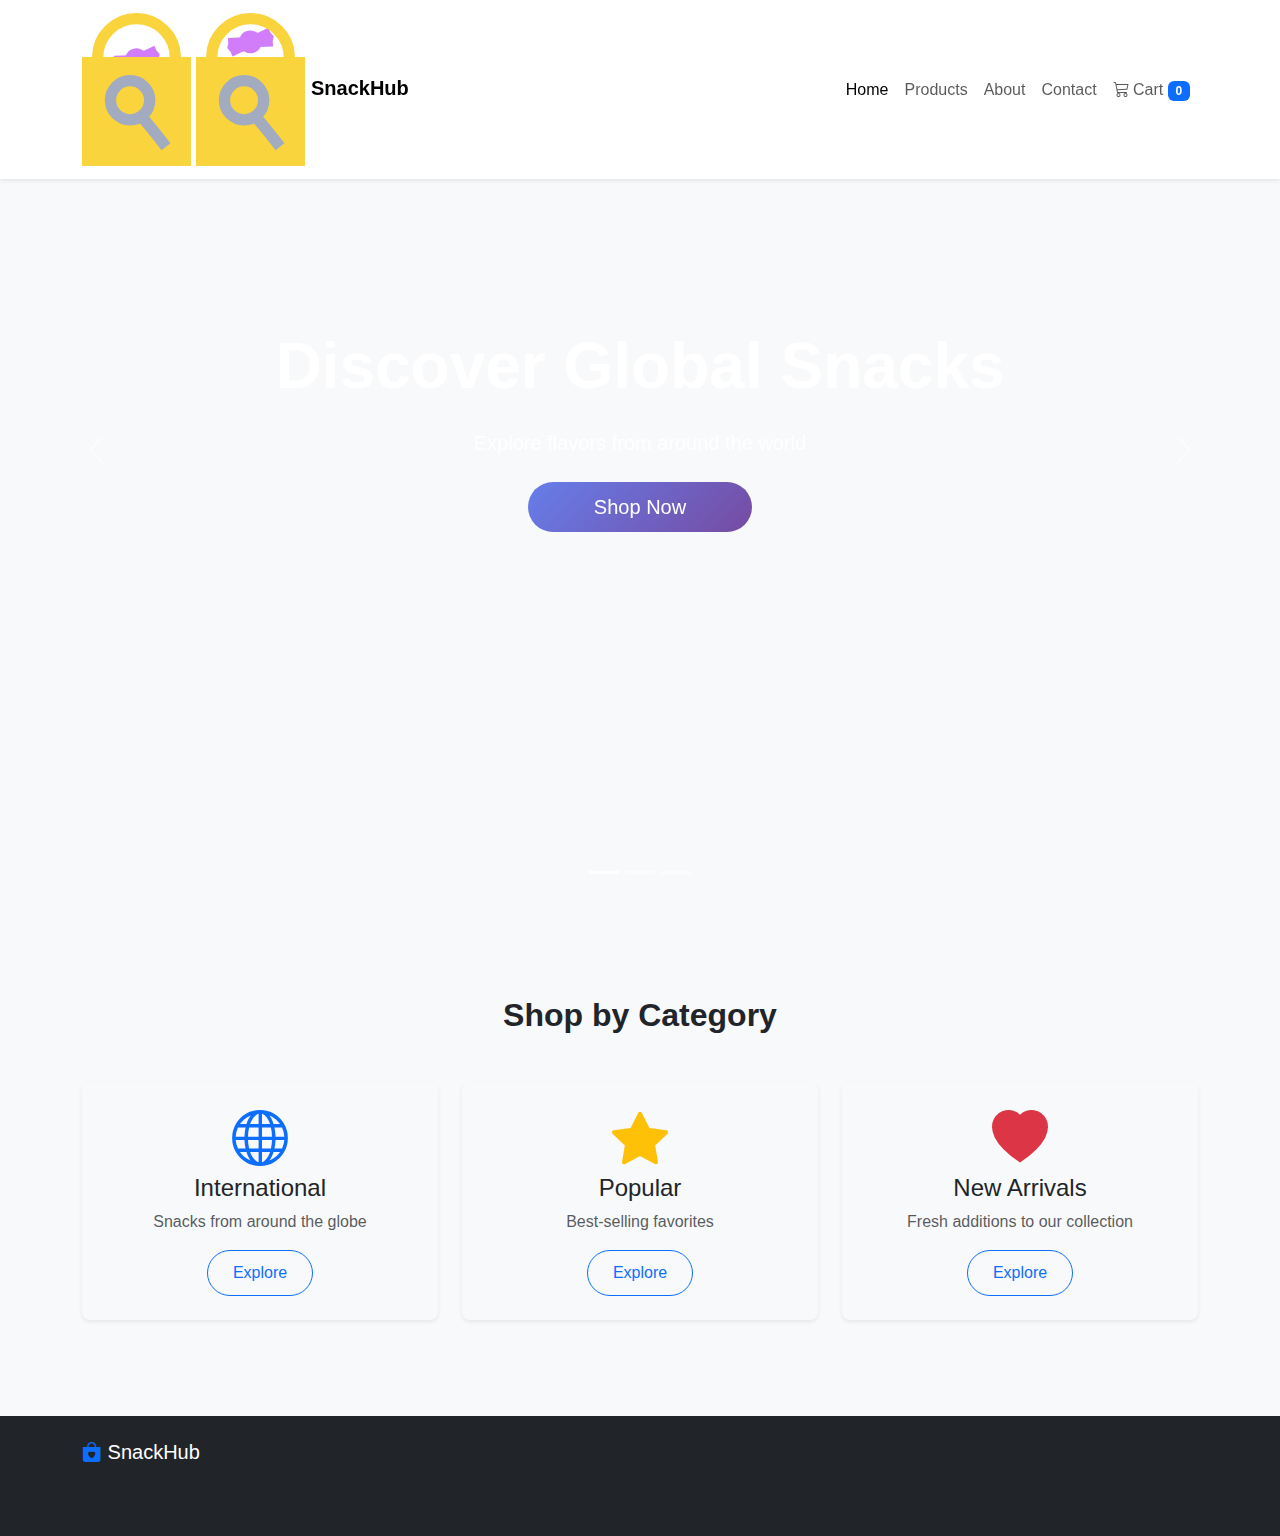
<file: html/index.html>
<!DOCTYPE html>
<html lang="en">
<head>
    <meta charset="UTF-8">
    <meta name="viewport" content="width=device-width, initial-scale=1.0">
    <title>SnackHub - Discover Your Favorite Snacks</title>
    
    <!-- Bootstrap 5.3.8 CSS -->
    <link href="https://cdn.jsdelivr.net/npm/bootstrap@5.3.8/dist/css/bootstrap.min.css" rel="stylesheet">
    <!-- Bootstrap Icons -->
    <link rel="stylesheet" href="https://cdn.jsdelivr.net/npm/bootstrap-icons@1.11.1/font/bootstrap-icons.css">
    <!-- Custom CSS -->
    <link rel="stylesheet" href="../css/styles.css">
</head>
<body>
    <!-- Navigation Bar -->
    <nav class="navbar navbar-expand-lg navbar-light bg-white fixed-top shadow-sm">
        <div class="container">
            <a class="navbar-brand fw-bold" href="index.html">
                <span class="logo-icon-container">
                    <img src="../images/logo still.svg" alt="SnackHub Logo" class="logo-icon">
                    <img src="../images/logo hover.svg" alt="SnackHub Logo" class="logo-icon-hover">
                </span>
                <span class="logo-text">SnackHub</span>
            </a>
            <button class="navbar-toggler" type="button" data-bs-toggle="collapse" data-bs-target="#navbarNav">
                <span class="navbar-toggler-icon"></span>
            </button>
            <div class="collapse navbar-collapse" id="navbarNav">
                <ul class="navbar-nav ms-auto">
                    <li class="nav-item">
                        <a class="nav-link active" href="index.html">Home</a>
                    </li>
                    <li class="nav-item">
                        <a class="nav-link" href="products.html">Products</a>
                    </li>
                    <li class="nav-item">
                        <a class="nav-link" href="about.html">About</a>
                    </li>
                    <li class="nav-item">
                        <a class="nav-link" href="contact.html">Contact</a>
                    </li>
                    <li class="nav-item">
                        <a class="nav-link" href="cart.html">
                            <i class="bi bi-cart3"></i> Cart <span class="badge bg-primary">0</span>
                        </a>
                    </li>
                </ul>
            </div>
        </div>
    </nav>

    <!-- Full-Screen Carousel -->
    <div id="heroCarousel" class="carousel slide carousel-fade" data-bs-ride="carousel" data-bs-interval="4000">
        <div class="carousel-indicators">
            <button type="button" data-bs-target="#heroCarousel" data-bs-slide-to="0" class="active"></button>
            <button type="button" data-bs-target="#heroCarousel" data-bs-slide-to="1"></button>
            <button type="button" data-bs-target="#heroCarousel" data-bs-slide-to="2"></button>
        </div>
        <div class="carousel-inner">
            <div class="carousel-item active">
                <div class="carousel-image carousel-image-1"></div>
                <div class="carousel-caption d-flex flex-column justify-content-center h-100">
                    <h1 class="display-3 fw-bold mb-4">Discover Global Snacks</h1>
                    <p class="lead mb-4">Explore flavors from around the world</p>
                    <a href="products.html" class="btn btn-primary btn-lg w-25 mx-auto">Shop Now</a>
                </div>
            </div>
            <div class="carousel-item">
                <div class="carousel-image carousel-image-2"></div>
                <div class="carousel-caption d-flex flex-column justify-content-center h-100">
                    <h1 class="display-3 fw-bold mb-4">Premium Quality</h1>
                    <p class="lead mb-4">Curated selection of the finest snacks</p>
                    <a href="products.html" class="btn btn-primary btn-lg w-25 mx-auto">Explore</a>
                </div>
            </div>
            <div class="carousel-item">
                <div class="carousel-image carousel-image-3"></div>
                <div class="carousel-caption d-flex flex-column justify-content-center h-100">
                    <h1 class="display-3 fw-bold mb-4">Your Snack Paradise</h1>
                    <p class="lead mb-4">Find your next favorite treat</p>
                    <a href="products.html" class="btn btn-primary btn-lg w-25 mx-auto">Browse</a>
                </div>
            </div>
        </div>
        <button class="carousel-control-prev" type="button" data-bs-target="#heroCarousel" data-bs-slide="prev">
            <span class="carousel-control-prev-icon"></span>
        </button>
        <button class="carousel-control-next" type="button" data-bs-target="#heroCarousel" data-bs-slide="next">
            <span class="carousel-control-next-icon"></span>
        </button>
    </div>

    <!-- Featured Categories Section -->
    <section class="py-5 mt-5">
        <div class="container">
            <h2 class="text-center mb-5 fw-bold">Shop by Category</h2>
            <div class="row g-4">
                <div class="col-md-4">
                    <div class="category-card text-center p-4 rounded-3 shadow-sm">
                        <i class="bi bi-globe display-4 text-primary mb-3"></i>
                        <h4>International</h4>
                        <p class="text-muted">Snacks from around the globe</p>
                        <a href="products.html?category=international" class="btn btn-outline-primary">Explore</a>
                    </div>
                </div>
                <div class="col-md-4">
                    <div class="category-card text-center p-4 rounded-3 shadow-sm">
                        <i class="bi bi-star-fill display-4 text-warning mb-3"></i>
                        <h4>Popular</h4>
                        <p class="text-muted">Best-selling favorites</p>
                        <a href="products.html?category=popular" class="btn btn-outline-primary">Explore</a>
                    </div>
                </div>
                <div class="col-md-4">
                    <div class="category-card text-center p-4 rounded-3 shadow-sm">
                        <i class="bi bi-heart-fill display-4 text-danger mb-3"></i>
                        <h4>New Arrivals</h4>
                        <p class="text-muted">Fresh additions to our collection</p>
                        <a href="products.html?category=new" class="btn btn-outline-primary">Explore</a>
                    </div>
                </div>
            </div>
        </div>
    </section>

    <!-- Footer -->
    <footer class="bg-dark text-white py-4 mt-5">
        <div class="container">
            <div class="row">
                <div class="col-md-6">
                    <h5><i class="bi bi-bag-heart-fill text-primary"></i> SnackHub</h5>
                    <p class="text-muted">Your one-stop shop for global snacks</p>
                </div>
                <div class="col-md-6 text-md-end">
                    <p class="text-muted mb-0">&copy; 2024 SnackHub. All rights reserved.</p>
                </div>
            </div>
        </div>
    </footer>

    <!-- Bootstrap 5.3.8 JS -->
    <script src="https://cdn.jsdelivr.net/npm/bootstrap@5.3.8/dist/js/bootstrap.bundle.min.js"></script>
    <script src="../js/script.js"></script>
</body>
</html>
</file>
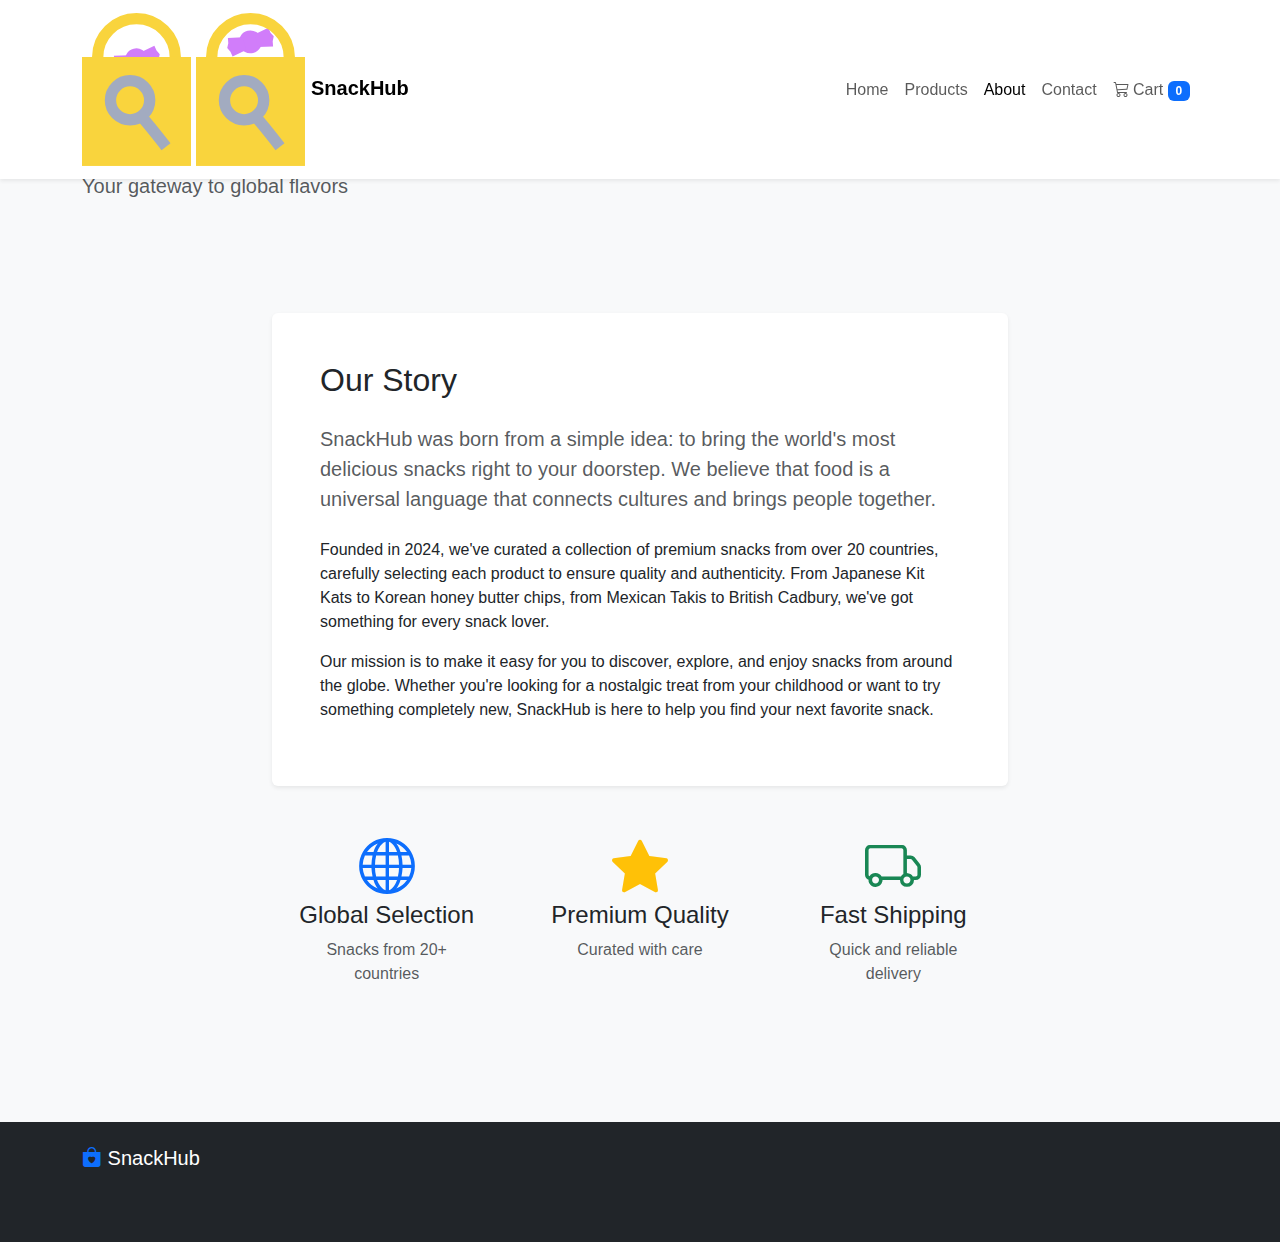
<file: html/about.html>
<!DOCTYPE html>
<html lang="en">
<head>
    <meta charset="UTF-8">
    <meta name="viewport" content="width=device-width, initial-scale=1.0">
    <title>About - SnackHub</title>
    
    <!-- Bootstrap 5.3.8 CSS -->
    <link href="https://cdn.jsdelivr.net/npm/bootstrap@5.3.8/dist/css/bootstrap.min.css" rel="stylesheet">
    <!-- Bootstrap Icons -->
    <link rel="stylesheet" href="https://cdn.jsdelivr.net/npm/bootstrap-icons@1.11.1/font/bootstrap-icons.css">
    <!-- Custom CSS -->
    <link rel="stylesheet" href="../css/styles.css">
</head>
<body>
    <!-- Navigation Bar -->
    <nav class="navbar navbar-expand-lg navbar-light bg-white fixed-top shadow-sm">
        <div class="container">
            <a class="navbar-brand fw-bold" href="index.html">
                <span class="logo-icon-container">
                    <img src="../images/logo still.svg" alt="SnackHub Logo" class="logo-icon">
                    <img src="../images/logo hover.svg" alt="SnackHub Logo" class="logo-icon-hover">
                </span>
                <span class="logo-text">SnackHub</span>
            </a>
            <button class="navbar-toggler" type="button" data-bs-toggle="collapse" data-bs-target="#navbarNav">
                <span class="navbar-toggler-icon"></span>
            </button>
            <div class="collapse navbar-collapse" id="navbarNav">
                <ul class="navbar-nav ms-auto">
                    <li class="nav-item">
                        <a class="nav-link" href="index.html">Home</a>
                    </li>
                    <li class="nav-item">
                        <a class="nav-link" href="products.html">Products</a>
                    </li>
                    <li class="nav-item">
                        <a class="nav-link active" href="about.html">About</a>
                    </li>
                    <li class="nav-item">
                        <a class="nav-link" href="contact.html">Contact</a>
                    </li>
                    <li class="nav-item">
                        <a class="nav-link" href="cart.html">
                            <i class="bi bi-cart3"></i> Cart <span class="badge bg-primary">0</span>
                        </a>
                    </li>
                </ul>
            </div>
        </div>
    </nav>

    <!-- Page Header -->
    <div class="page-header bg-light py-5 mt-5">
        <div class="container">
            <h1 class="display-4 fw-bold">About SnackHub</h1>
            <p class="lead text-muted">Your gateway to global flavors</p>
        </div>
    </div>

    <!-- Main Content -->
    <div class="container my-5">
        <div class="row">
            <div class="col-lg-8 mx-auto">
                <div class="card shadow-sm border-0 mb-4">
                    <div class="card-body p-5">
                        <h2 class="mb-4">Our Story</h2>
                        <p class="lead text-muted mb-4">
                            SnackHub was born from a simple idea: to bring the world's most delicious snacks 
                            right to your doorstep. We believe that food is a universal language that connects 
                            cultures and brings people together.
                        </p>
                        <p>
                            Founded in 2024, we've curated a collection of premium snacks from over 20 countries, 
                            carefully selecting each product to ensure quality and authenticity. From Japanese 
                            Kit Kats to Korean honey butter chips, from Mexican Takis to British Cadbury, 
                            we've got something for every snack lover.
                        </p>
                        <p>
                            Our mission is to make it easy for you to discover, explore, and enjoy snacks from 
                            around the globe. Whether you're looking for a nostalgic treat from your childhood 
                            or want to try something completely new, SnackHub is here to help you find your 
                            next favorite snack.
                        </p>
                    </div>
                </div>

                <div class="row g-4 mb-5">
                    <div class="col-md-4">
                        <div class="text-center p-4">
                            <i class="bi bi-globe display-4 text-primary mb-3"></i>
                            <h4>Global Selection</h4>
                            <p class="text-muted">Snacks from 20+ countries</p>
                        </div>
                    </div>
                    <div class="col-md-4">
                        <div class="text-center p-4">
                            <i class="bi bi-star-fill display-4 text-warning mb-3"></i>
                            <h4>Premium Quality</h4>
                            <p class="text-muted">Curated with care</p>
                        </div>
                    </div>
                    <div class="col-md-4">
                        <div class="text-center p-4">
                            <i class="bi bi-truck display-4 text-success mb-3"></i>
                            <h4>Fast Shipping</h4>
                            <p class="text-muted">Quick and reliable delivery</p>
                        </div>
                    </div>
                </div>
            </div>
        </div>
    </div>

    <!-- Footer -->
    <footer class="bg-dark text-white py-4 mt-5">
        <div class="container">
            <div class="row">
                <div class="col-md-6">
                    <h5><i class="bi bi-bag-heart-fill text-primary"></i> SnackHub</h5>
                    <p class="text-muted">Your one-stop shop for global snacks</p>
                </div>
                <div class="col-md-6 text-md-end">
                    <p class="text-muted mb-0">&copy; 2024 SnackHub. All rights reserved.</p>
                </div>
            </div>
        </div>
    </footer>

    <!-- Bootstrap 5.3.8 JS -->
    <script src="https://cdn.jsdelivr.net/npm/bootstrap@5.3.8/dist/js/bootstrap.bundle.min.js"></script>
    <script src="../js/script.js"></script>
</body>
</html>
</file>
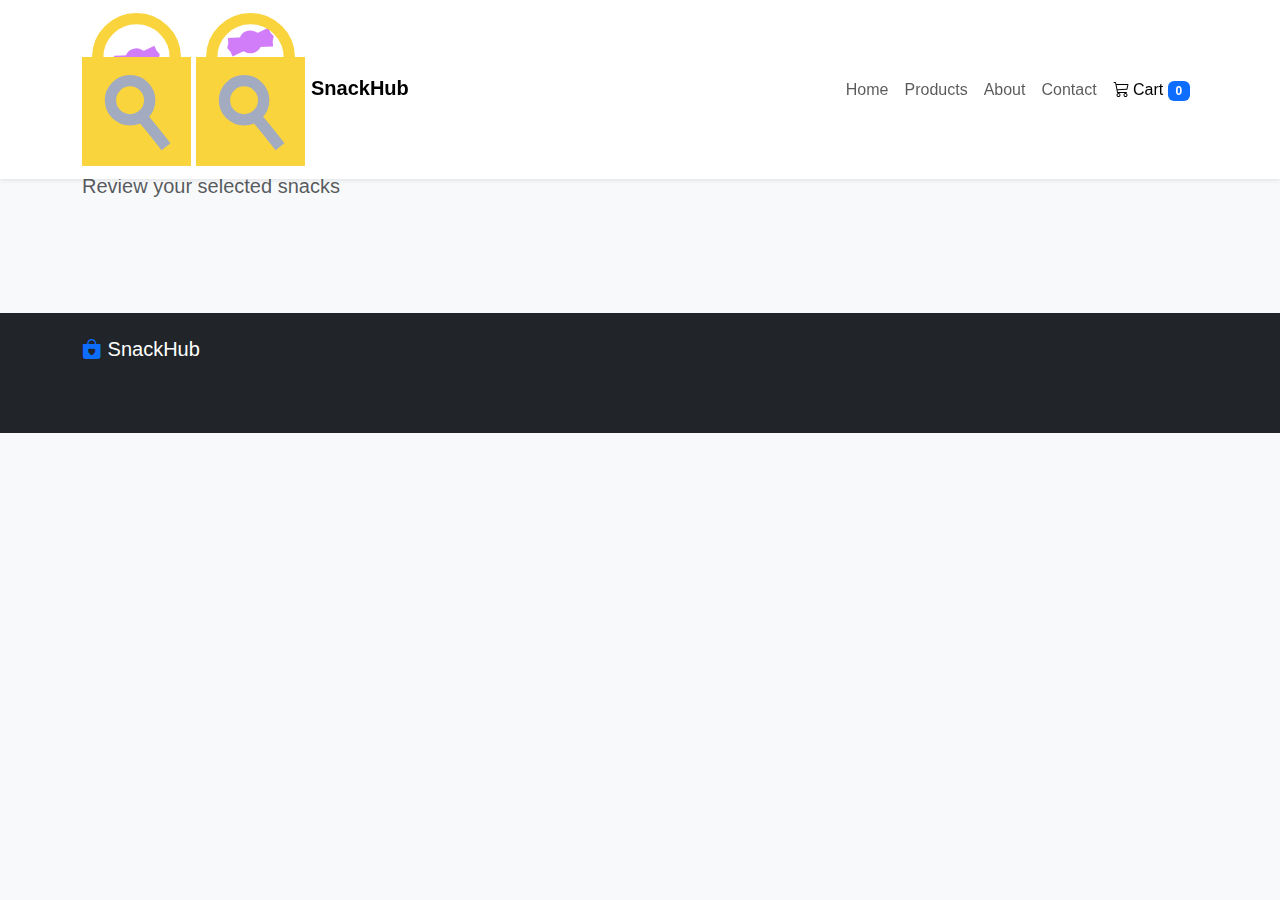
<file: html/cart.html>
<!DOCTYPE html>
<html lang="en">
<head>
    <meta charset="UTF-8">
    <meta name="viewport" content="width=device-width, initial-scale=1.0">
    <title>Shopping Cart - SnackHub</title>
    
    <!-- Bootstrap 5.3.8 CSS -->
    <link href="https://cdn.jsdelivr.net/npm/bootstrap@5.3.8/dist/css/bootstrap.min.css" rel="stylesheet">
    <!-- Bootstrap Icons -->
    <link rel="stylesheet" href="https://cdn.jsdelivr.net/npm/bootstrap-icons@1.11.1/font/bootstrap-icons.css">
    <!-- Custom CSS -->
    <link rel="stylesheet" href="../css/styles.css">
</head>
<body>
    <!-- Navigation Bar -->
    <nav class="navbar navbar-expand-lg navbar-light bg-white fixed-top shadow-sm">
        <div class="container">
            <a class="navbar-brand fw-bold" href="index.html">
                <span class="logo-icon-container">
                    <img src="../images/logo still.svg" alt="SnackHub Logo" class="logo-icon">
                    <img src="../images/logo hover.svg" alt="SnackHub Logo" class="logo-icon-hover">
                </span>
                <span class="logo-text">SnackHub</span>
            </a>
            <button class="navbar-toggler" type="button" data-bs-toggle="collapse" data-bs-target="#navbarNav">
                <span class="navbar-toggler-icon"></span>
            </button>
            <div class="collapse navbar-collapse" id="navbarNav">
                <ul class="navbar-nav ms-auto">
                    <li class="nav-item">
                        <a class="nav-link" href="index.html">Home</a>
                    </li>
                    <li class="nav-item">
                        <a class="nav-link" href="products.html">Products</a>
                    </li>
                    <li class="nav-item">
                        <a class="nav-link" href="about.html">About</a>
                    </li>
                    <li class="nav-item">
                        <a class="nav-link" href="contact.html">Contact</a>
                    </li>
                    <li class="nav-item">
                        <a class="nav-link active" href="cart.html">
                            <i class="bi bi-cart3"></i> Cart <span class="badge bg-primary">0</span>
                        </a>
                    </li>
                </ul>
            </div>
        </div>
    </nav>

    <!-- Page Header -->
    <div class="page-header bg-light py-5 mt-5">
        <div class="container">
            <h1 class="display-4 fw-bold">Shopping Cart</h1>
            <p class="lead text-muted">Review your selected snacks</p>
        </div>
    </div>

    <!-- Main Content -->
    <div class="container my-5">
        <div id="emptyCart" class="text-center py-5 d-none">
            <i class="bi bi-cart-x display-1 text-muted"></i>
            <h3 class="mt-3">Your cart is empty</h3>
            <p class="text-muted mb-4">Start adding some delicious snacks to your cart!</p>
            <a href="products.html" class="btn btn-primary btn-lg">
                <i class="bi bi-arrow-left"></i> Continue Shopping
            </a>
        </div>

        <div id="cartContent" class="d-none">
            <div class="row">
                <!-- Cart Items -->
                <div class="col-lg-8">
                    <div class="card shadow-sm border-0 mb-4">
                        <div class="card-header bg-white">
                            <h5 class="mb-0"><i class="bi bi-cart-check"></i> Cart Items</h5>
                        </div>
                        <div class="card-body">
                            <div id="cartItems">
                                <!-- Cart items will be dynamically inserted here -->
                            </div>
                        </div>
                    </div>
                </div>

                <!-- Order Summary -->
                <div class="col-lg-4">
                    <div class="card shadow-sm border-0 sticky-top" style="top: 100px;">
                        <div class="card-header bg-primary text-white">
                            <h5 class="mb-0"><i class="bi bi-receipt"></i> Order Summary</h5>
                        </div>
                        <div class="card-body">
                            <div class="d-flex justify-content-between mb-2">
                                <span>Subtotal:</span>
                                <span id="subtotal">$0.00</span>
                            </div>
                            <div class="d-flex justify-content-between mb-2">
                                <span>Shipping:</span>
                                <span id="shipping">$5.99</span>
                            </div>
                            <hr>
                            <div class="d-flex justify-content-between mb-4">
                                <strong>Total:</strong>
                                <strong class="text-primary" id="total">$5.99</strong>
                            </div>
                            <button class="btn btn-primary w-100 btn-lg mb-3" id="checkoutBtn">
                                <i class="bi bi-credit-card"></i> Proceed to Checkout
                            </button>
                            <a href="products.html" class="btn btn-outline-secondary w-100">
                                <i class="bi bi-arrow-left"></i> Continue Shopping
                            </a>
                        </div>
                    </div>
                </div>
            </div>
        </div>
    </div>

    <!-- Footer -->
    <footer class="bg-dark text-white py-4 mt-5">
        <div class="container">
            <div class="row">
                <div class="col-md-6">
                    <h5><i class="bi bi-bag-heart-fill text-primary"></i> SnackHub</h5>
                    <p class="text-muted">Your one-stop shop for global snacks</p>
                </div>
                <div class="col-md-6 text-md-end">
                    <p class="text-muted mb-0">&copy; 2024 SnackHub. All rights reserved.</p>
                </div>
            </div>
        </div>
    </footer>

    <!-- Bootstrap 5.3.8 JS -->
    <script src="https://cdn.jsdelivr.net/npm/bootstrap@5.3.8/dist/js/bootstrap.bundle.min.js"></script>
    <!-- Custom JS -->
    <script src="../js/script.js"></script>
    <script src="../js/cart.js"></script>
</body>
</html>
</file>
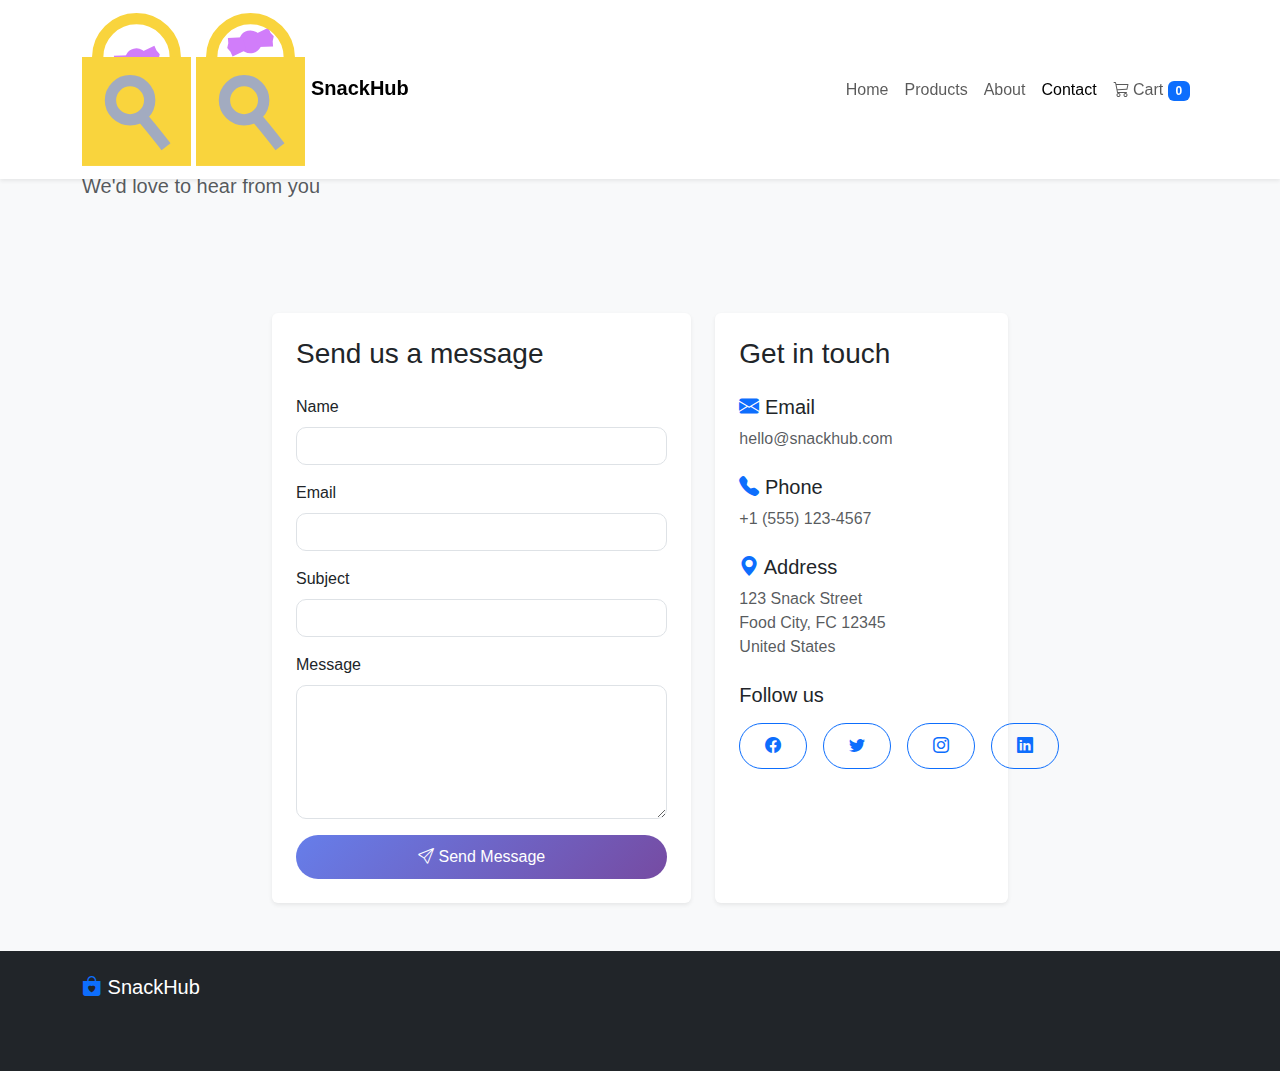
<file: html/contact.html>
<!DOCTYPE html>
<html lang="en">
<head>
    <meta charset="UTF-8">
    <meta name="viewport" content="width=device-width, initial-scale=1.0">
    <title>Contact - SnackHub</title>
    
    <!-- Bootstrap 5.3.8 CSS -->
    <link href="https://cdn.jsdelivr.net/npm/bootstrap@5.3.8/dist/css/bootstrap.min.css" rel="stylesheet">
    <!-- Bootstrap Icons -->
    <link rel="stylesheet" href="https://cdn.jsdelivr.net/npm/bootstrap-icons@1.11.1/font/bootstrap-icons.css">
    <!-- Custom CSS -->
    <link rel="stylesheet" href="../css/styles.css">
</head>
<body>
    <!-- Navigation Bar -->
    <nav class="navbar navbar-expand-lg navbar-light bg-white fixed-top shadow-sm">
        <div class="container">
            <a class="navbar-brand fw-bold" href="index.html">
                <span class="logo-icon-container">
                    <img src="../images/logo still.svg" alt="SnackHub Logo" class="logo-icon">
                    <img src="../images/logo hover.svg" alt="SnackHub Logo" class="logo-icon-hover">
                </span>
                <span class="logo-text">SnackHub</span>
            </a>
            <button class="navbar-toggler" type="button" data-bs-toggle="collapse" data-bs-target="#navbarNav">
                <span class="navbar-toggler-icon"></span>
            </button>
            <div class="collapse navbar-collapse" id="navbarNav">
                <ul class="navbar-nav ms-auto">
                    <li class="nav-item">
                        <a class="nav-link" href="index.html">Home</a>
                    </li>
                    <li class="nav-item">
                        <a class="nav-link" href="products.html">Products</a>
                    </li>
                    <li class="nav-item">
                        <a class="nav-link" href="about.html">About</a>
                    </li>
                    <li class="nav-item">
                        <a class="nav-link active" href="contact.html">Contact</a>
                    </li>
                    <li class="nav-item">
                        <a class="nav-link" href="cart.html">
                            <i class="bi bi-cart3"></i> Cart <span class="badge bg-primary">0</span>
                        </a>
                    </li>
                </ul>
            </div>
        </div>
    </nav>

    <!-- Page Header -->
    <div class="page-header bg-light py-5 mt-5">
        <div class="container">
            <h1 class="display-4 fw-bold">Contact Us</h1>
            <p class="lead text-muted">We'd love to hear from you</p>
        </div>
    </div>

    <!-- Main Content -->
    <div class="container my-5">
        <div class="row">
            <div class="col-lg-8 mx-auto">
                <div class="row g-4">
                    <!-- Contact Form -->
                    <div class="col-md-7">
                        <div class="card shadow-sm border-0">
                            <div class="card-body p-4">
                                <h3 class="mb-4">Send us a message</h3>
                                <form id="contactForm">
                                    <div class="mb-3">
                                        <label for="name" class="form-label">Name</label>
                                        <input type="text" class="form-control" id="name" required>
                                    </div>
                                    <div class="mb-3">
                                        <label for="email" class="form-label">Email</label>
                                        <input type="email" class="form-control" id="email" required>
                                    </div>
                                    <div class="mb-3">
                                        <label for="subject" class="form-label">Subject</label>
                                        <input type="text" class="form-control" id="subject" required>
                                    </div>
                                    <div class="mb-3">
                                        <label for="message" class="form-label">Message</label>
                                        <textarea class="form-control" id="message" rows="5" required></textarea>
                                    </div>
                                    <button type="submit" class="btn btn-primary w-100">
                                        <i class="bi bi-send"></i> Send Message
                                    </button>
                                </form>
                            </div>
                        </div>
                    </div>

                    <!-- Contact Info -->
                    <div class="col-md-5">
                        <div class="card shadow-sm border-0 h-100">
                            <div class="card-body p-4">
                                <h3 class="mb-4">Get in touch</h3>
                                <div class="mb-4">
                                    <h5><i class="bi bi-envelope-fill text-primary"></i> Email</h5>
                                    <p class="text-muted">hello@snackhub.com</p>
                                </div>
                                <div class="mb-4">
                                    <h5><i class="bi bi-telephone-fill text-primary"></i> Phone</h5>
                                    <p class="text-muted">+1 (555) 123-4567</p>
                                </div>
                                <div class="mb-4">
                                    <h5><i class="bi bi-geo-alt-fill text-primary"></i> Address</h5>
                                    <p class="text-muted">
                                        123 Snack Street<br>
                                        Food City, FC 12345<br>
                                        United States
                                    </p>
                                </div>
                                <div>
                                    <h5 class="mb-3">Follow us</h5>
                                    <div class="d-flex gap-3">
                                        <a href="#" class="btn btn-outline-primary"><i class="bi bi-facebook"></i></a>
                                        <a href="#" class="btn btn-outline-primary"><i class="bi bi-twitter"></i></a>
                                        <a href="#" class="btn btn-outline-primary"><i class="bi bi-instagram"></i></a>
                                        <a href="#" class="btn btn-outline-primary"><i class="bi bi-linkedin"></i></a>
                                    </div>
                                </div>
                            </div>
                        </div>
                    </div>
                </div>
            </div>
        </div>
    </div>

    <!-- Footer -->
    <footer class="bg-dark text-white py-4 mt-5">
        <div class="container">
            <div class="row">
                <div class="col-md-6">
                    <h5><i class="bi bi-bag-heart-fill text-primary"></i> SnackHub</h5>
                    <p class="text-muted">Your one-stop shop for global snacks</p>
                </div>
                <div class="col-md-6 text-md-end">
                    <p class="text-muted mb-0">&copy; 2024 SnackHub. All rights reserved.</p>
                </div>
            </div>
        </div>
    </footer>

    <!-- Bootstrap 5.3.8 JS -->
    <script src="https://cdn.jsdelivr.net/npm/bootstrap@5.3.8/dist/js/bootstrap.bundle.min.js"></script>
    <script src="../js/script.js"></script>
    <script>
        // Contact form handler
        document.getElementById('contactForm').addEventListener('submit', function(e) {
            e.preventDefault();
            alert('Thank you for your message! We will get back to you soon.');
            this.reset();
        });
    </script>
</body>
</html>
</file>
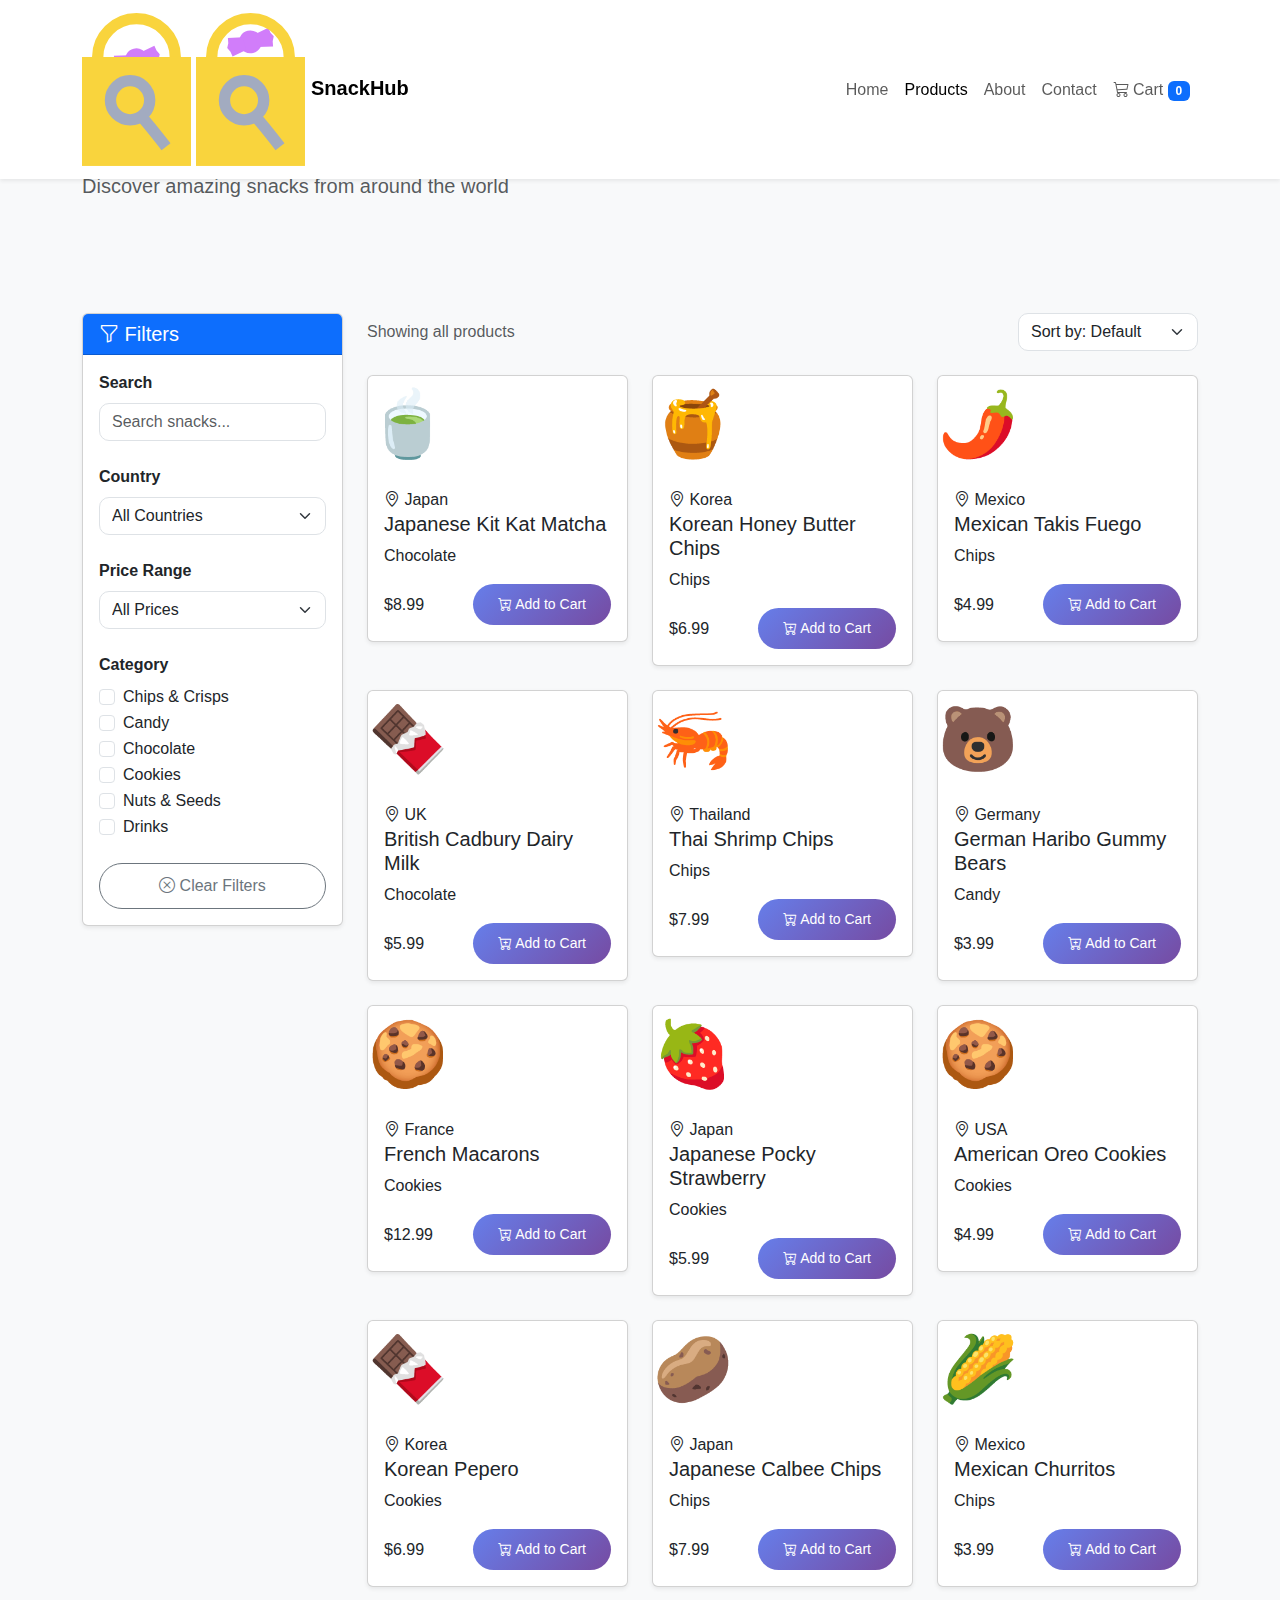
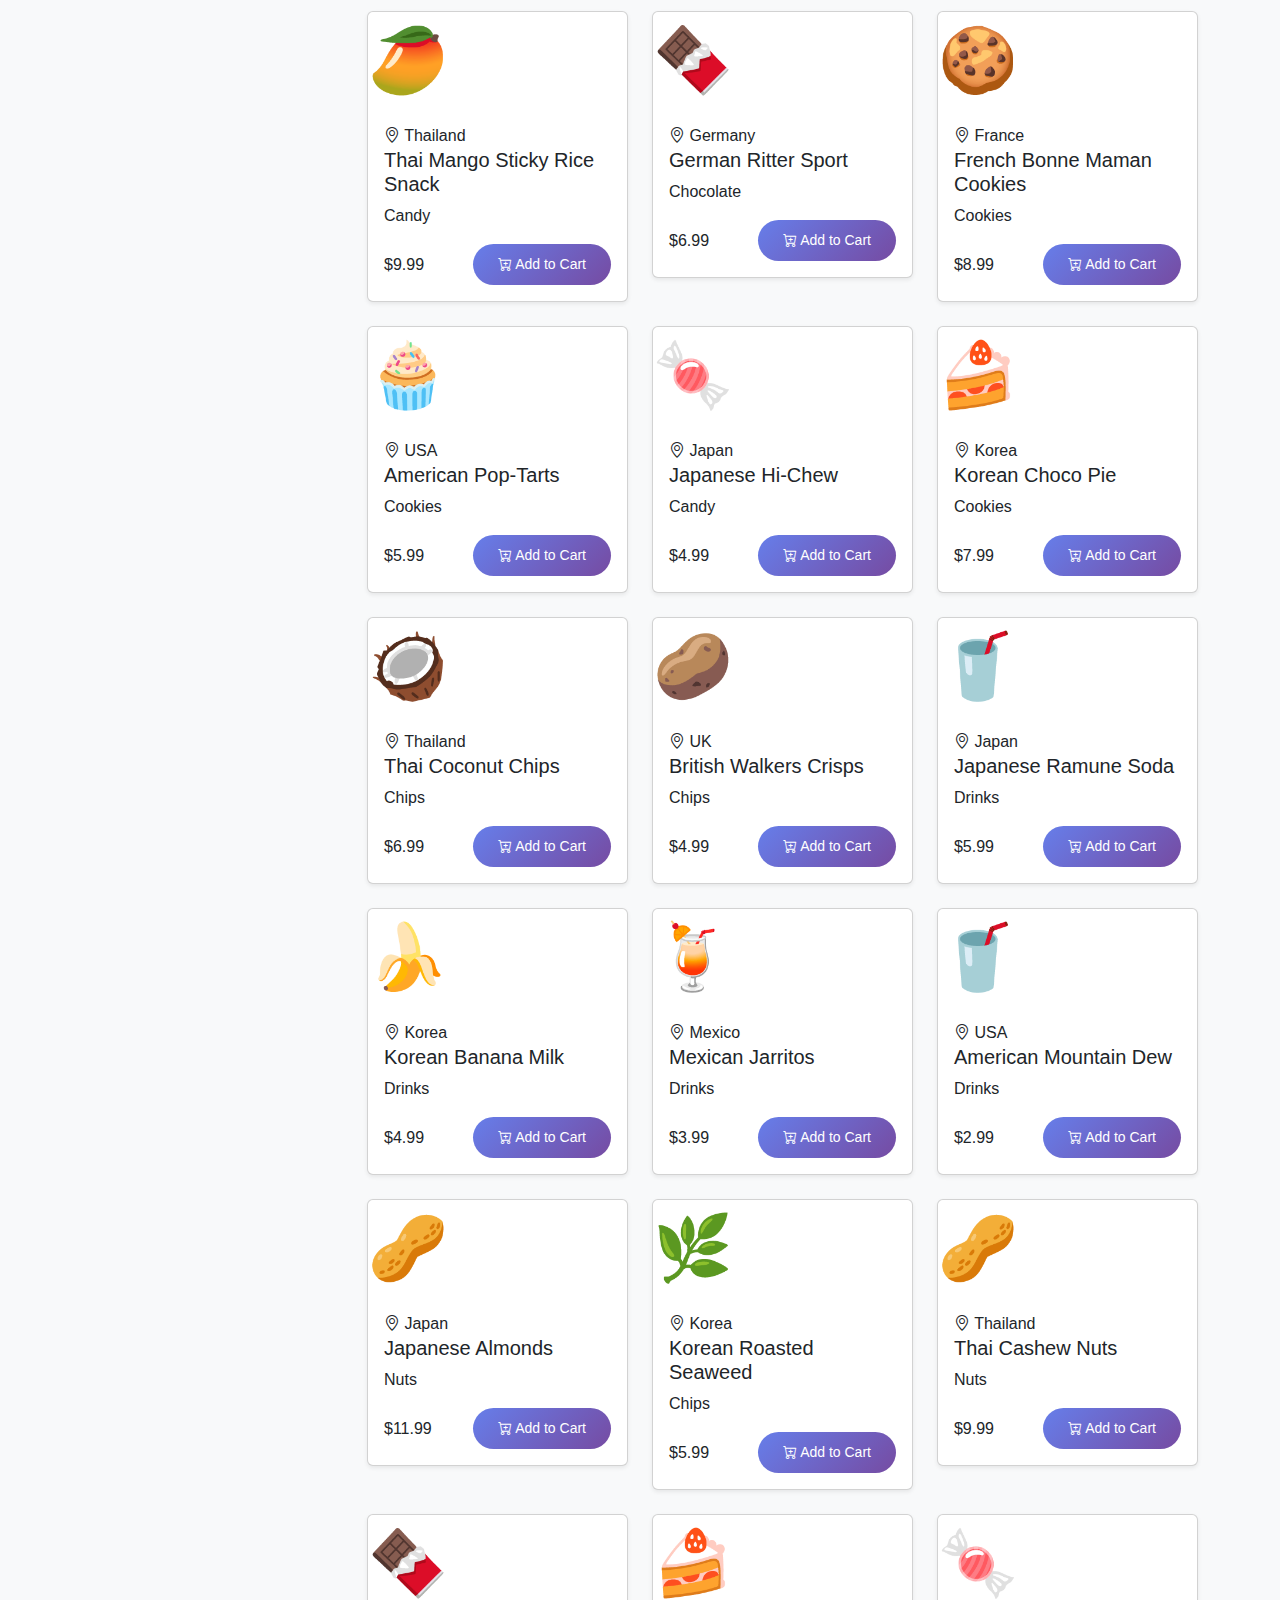
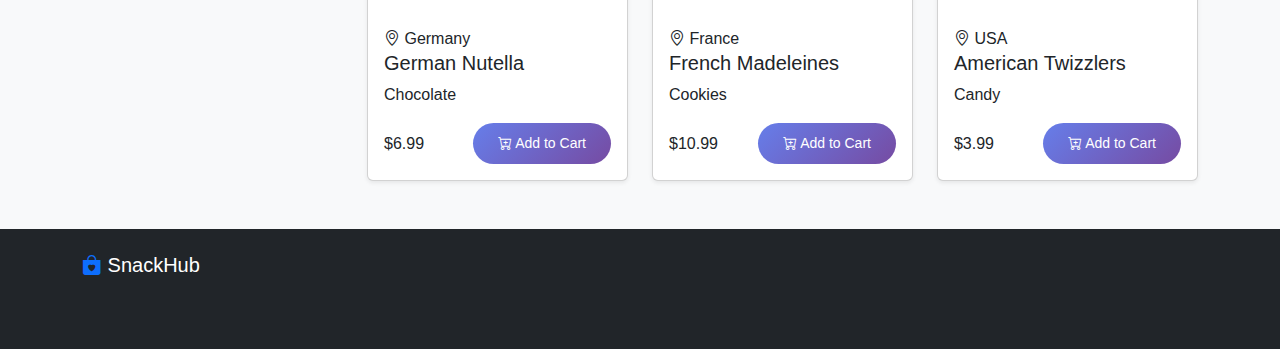
<file: html/products.html>
<!DOCTYPE html>
<html lang="en">
<head>
    <meta charset="UTF-8">
    <meta name="viewport" content="width=device-width, initial-scale=1.0">
    <title>Products - SnackHub</title>
    
    <!-- Bootstrap 5.3.8 CSS -->
    <link href="https://cdn.jsdelivr.net/npm/bootstrap@5.3.8/dist/css/bootstrap.min.css" rel="stylesheet">
    <!-- Bootstrap Icons -->
    <link rel="stylesheet" href="https://cdn.jsdelivr.net/npm/bootstrap-icons@1.11.1/font/bootstrap-icons.css">
    <!-- Custom CSS -->
    <link rel="stylesheet" href="../css/styles.css">
</head>
<body>
    <!-- Navigation Bar -->
    <nav class="navbar navbar-expand-lg navbar-light bg-white fixed-top shadow-sm">
        <div class="container">
            <a class="navbar-brand fw-bold" href="index.html">
                <span class="logo-icon-container">
                    <img src="../images/logo still.svg" alt="SnackHub Logo" class="logo-icon">
                    <img src="../images/logo hover.svg" alt="SnackHub Logo" class="logo-icon-hover">
                </span>
                <span class="logo-text">SnackHub</span>
            </a>
            <button class="navbar-toggler" type="button" data-bs-toggle="collapse" data-bs-target="#navbarNav">
                <span class="navbar-toggler-icon"></span>
            </button>
            <div class="collapse navbar-collapse" id="navbarNav">
                <ul class="navbar-nav ms-auto">
                    <li class="nav-item">
                        <a class="nav-link" href="index.html">Home</a>
                    </li>
                    <li class="nav-item">
                        <a class="nav-link active" href="products.html">Products</a>
                    </li>
                    <li class="nav-item">
                        <a class="nav-link" href="about.html">About</a>
                    </li>
                    <li class="nav-item">
                        <a class="nav-link" href="contact.html">Contact</a>
                    </li>
                    <li class="nav-item">
                        <a class="nav-link" href="cart.html">
                            <i class="bi bi-cart3"></i> Cart <span class="badge bg-primary">0</span>
                        </a>
                    </li>
                </ul>
            </div>
        </div>
    </nav>

    <!-- Page Header -->
    <div class="page-header bg-light py-5 mt-5">
        <div class="container">
            <h1 class="display-4 fw-bold">Our Products</h1>
            <p class="lead text-muted">Discover amazing snacks from around the world</p>
        </div>
    </div>

    <!-- Main Content -->
    <div class="container my-5">
        <div class="row">
            <!-- Filters Sidebar -->
            <div class="col-lg-3 mb-4">
                <div class="card shadow-sm">
                    <div class="card-header bg-primary text-white">
                        <h5 class="mb-0"><i class="bi bi-funnel"></i> Filters</h5>
                    </div>
                    <div class="card-body">
                        <!-- Search -->
                        <div class="mb-4">
                            <label class="form-label fw-bold">Search</label>
                            <input type="text" class="form-control" id="searchInput" placeholder="Search snacks...">
                        </div>

                        <!-- Country Filter -->
                        <div class="mb-4">
                            <label class="form-label fw-bold">Country</label>
                            <select class="form-select" id="countryFilter">
                                <option value="">All Countries</option>
                                <option value="USA">USA</option>
                                <option value="Japan">Japan</option>
                                <option value="Korea">Korea</option>
                                <option value="Mexico">Mexico</option>
                                <option value="UK">UK</option>
                                <option value="Thailand">Thailand</option>
                                <option value="Germany">Germany</option>
                                <option value="France">France</option>
                            </select>
                        </div>

                        <!-- Price Filter -->
                        <div class="mb-4">
                            <label class="form-label fw-bold">Price Range</label>
                            <select class="form-select" id="priceFilter">
                                <option value="">All Prices</option>
                                <option value="0-5">$0 - $5</option>
                                <option value="5-10">$5 - $10</option>
                                <option value="10-15">$10 - $15</option>
                                <option value="15-20">$15 - $20</option>
                                <option value="20+">$20+</option>
                            </select>
                        </div>

                        <!-- Category Filter -->
                        <div class="mb-4">
                            <label class="form-label fw-bold">Category</label>
                            <div class="form-check">
                                <input class="form-check-input category-filter" type="checkbox" value="chips" id="catChips">
                                <label class="form-check-label" for="catChips">Chips & Crisps</label>
                            </div>
                            <div class="form-check">
                                <input class="form-check-input category-filter" type="checkbox" value="candy" id="catCandy">
                                <label class="form-check-label" for="catCandy">Candy</label>
                            </div>
                            <div class="form-check">
                                <input class="form-check-input category-filter" type="checkbox" value="chocolate" id="catChocolate">
                                <label class="form-check-label" for="catChocolate">Chocolate</label>
                            </div>
                            <div class="form-check">
                                <input class="form-check-input category-filter" type="checkbox" value="cookies" id="catCookies">
                                <label class="form-check-label" for="catCookies">Cookies</label>
                            </div>
                            <div class="form-check">
                                <input class="form-check-input category-filter" type="checkbox" value="nuts" id="catNuts">
                                <label class="form-check-label" for="catNuts">Nuts & Seeds</label>
                            </div>
                            <div class="form-check">
                                <input class="form-check-input category-filter" type="checkbox" value="drinks" id="catDrinks">
                                <label class="form-check-label" for="catDrinks">Drinks</label>
                            </div>
                        </div>

                        <!-- Clear Filters Button -->
                        <button class="btn btn-outline-secondary w-100" id="clearFilters">
                            <i class="bi bi-x-circle"></i> Clear Filters
                        </button>
                    </div>
                </div>
            </div>

            <!-- Products Grid -->
            <div class="col-lg-9">
                <div class="d-flex justify-content-between align-items-center mb-4">
                    <p class="mb-0 text-muted" id="resultsCount">Showing all products</p>
                    <select class="form-select w-auto" id="sortFilter">
                        <option value="default">Sort by: Default</option>
                        <option value="price-low">Price: Low to High</option>
                        <option value="price-high">Price: High to Low</option>
                        <option value="name-asc">Name: A to Z</option>
                        <option value="name-desc">Name: Z to A</option>
                    </select>
                </div>

                <div class="row g-4" id="productsGrid">
                    <!-- Products will be dynamically inserted here -->
                </div>

                <div id="noResults" class="text-center py-5 d-none">
                    <i class="bi bi-inbox display-1 text-muted"></i>
                    <h3 class="mt-3">No products found</h3>
                    <p class="text-muted">Try adjusting your filters</p>
                </div>
            </div>
        </div>
    </div>

    <!-- Footer -->
    <footer class="bg-dark text-white py-4 mt-5">
        <div class="container">
            <div class="row">
                <div class="col-md-6">
                    <h5><i class="bi bi-bag-heart-fill text-primary"></i> SnackHub</h5>
                    <p class="text-muted">Your one-stop shop for global snacks</p>
                </div>
                <div class="col-md-6 text-md-end">
                    <p class="text-muted mb-0">&copy; 2024 SnackHub. All rights reserved.</p>
                </div>
            </div>
        </div>
    </footer>

    <!-- Bootstrap 5.3.8 JS -->
    <script src="https://cdn.jsdelivr.net/npm/bootstrap@5.3.8/dist/js/bootstrap.bundle.min.js"></script>
    <!-- Custom JS -->
    <script src="../js/script.js"></script>
</body>
</html>
</file>
<file: css/styles.css>
/* Global Styles */
:root {
    --primary-color: #667eea;
    --secondary-color: #764ba2;
}

body {
    font-family: 'Segoe UI', Tahoma, Geneva, Verdana, sans-serif;
    background-color: #f8f9fa;
}

/* Navbar */
.navbar-brand {
    transition: transform 0.3s;
}

.navbar-brand:hover {
    transform: scale(1.05);
}

.nav-link {
    font-weight: 500;
    transition: color 0.3s;
}

.nav-link:hover {
    color: var(--primary-color) !important;
}

/* Carousel */
.carousel-slide {
    height: 100vh;
    min-height: 600px;
    display: flex;
    align-items: center;
}

.carousel-item {
    height: 100vh;
    min-height: 600px;
}

@media (max-width: 768px) {
    .carousel-slide,
    .carousel-item {
        height: 70vh;
        min-height: 500px;
    }
    
    .carousel-slide h1 {
        font-size: 2.5rem !important;
    }
}

/* Cards */
.snack-card {
    transition: transform 0.3s, box-shadow 0.3s;
    border: none;
    border-radius: 15px;
    overflow: hidden;
    height: 100%;
}

.snack-card:hover {
    transform: translateY(-5px);
    box-shadow: 0 10px 30px rgba(0,0,0,0.15) !important;
}

.snack-image {
    height: 250px;
    object-fit: cover;
    background: linear-gradient(135deg, #f5f7fa 0%, #c3cfe2 100%);
    display: flex;
    align-items: center;
    justify-content: center;
    font-size: 4rem;
    color: #6c757d;
}

.country-badge {
    position: absolute;
    top: 10px;
    left: 10px;
    z-index: 1;
}

.favorite-btn {
    position: absolute;
    top: 10px;
    right: 10px;
    background: white;
    border: none;
    width: 40px;
    height: 40px;
    border-radius: 50%;
    display: flex;
    align-items: center;
    justify-content: center;
    cursor: pointer;
    transition: all 0.3s;
    z-index: 1;
}

.favorite-btn:hover {
    transform: scale(1.1);
    box-shadow: 0 5px 15px rgba(0,0,0,0.2);
}

.favorite-btn.active {
    color: #dc3545;
}

/* Buttons */
.btn {
    border-radius: 25px;
    padding: 10px 25px;
    font-weight: 500;
    transition: all 0.3s;
}

.btn-primary {
    background: linear-gradient(135deg, var(--primary-color) 0%, var(--secondary-color) 100%);
    border: none;
}

.btn-primary:hover {
    transform: translateY(-2px);
    box-shadow: 0 5px 20px rgba(102, 126, 234, 0.4);
}

/* Cart Item */
.cart-item {
    transition: background-color 0.3s;
}

.cart-item:hover {
    background-color: #f8f9fa;
}

.cart-item-image {
    width: 100px;
    height: 100px;
    object-fit: cover;
    border-radius: 10px;
    background: linear-gradient(135deg, #f5f7fa 0%, #c3cfe2 100%);
    display: flex;
    align-items: center;
    justify-content: center;
    font-size: 2rem;
    color: #6c757d;
}

.quantity-control {
    display: flex;
    align-items: center;
    gap: 10px;
}

.quantity-btn {
    width: 30px;
    height: 30px;
    border-radius: 50%;
    border: 1px solid #dee2e6;
    background: white;
    display: flex;
    align-items: center;
    justify-content: center;
    cursor: pointer;
    transition: all 0.3s;
}

.quantity-btn:hover {
    background: var(--primary-color);
    color: white;
    border-color: var(--primary-color);
}

/* Filters */
.form-select,
.form-control {
    border-radius: 10px;
}

/* Animation */
@keyframes fadeIn {
    from {
        opacity: 0;
        transform: translateY(20px);
    }
    to {
        opacity: 1;
        transform: translateY(0);
    }
}

.fade-in {
    animation: fadeIn 0.5s ease-out;
}

/* Responsive */
@media (max-width: 992px) {
    .snack-image {
        height: 200px;
    }
}

/* Feature Icons */
.feature-icon {
    width: 80px;
    height: 80px;
    margin: 0 auto;
    background: linear-gradient(135deg, var(--primary-color) 0%, var(--secondary-color) 100%);
    border-radius: 50%;
    display: flex;
    align-items: center;
    justify-content: center;
    color: white;
}

/* Loading State */
.loading {
    text-align: center;
    padding: 50px;
}

.spinner-border {
    width: 3rem;
    height: 3rem;
}
</file>
